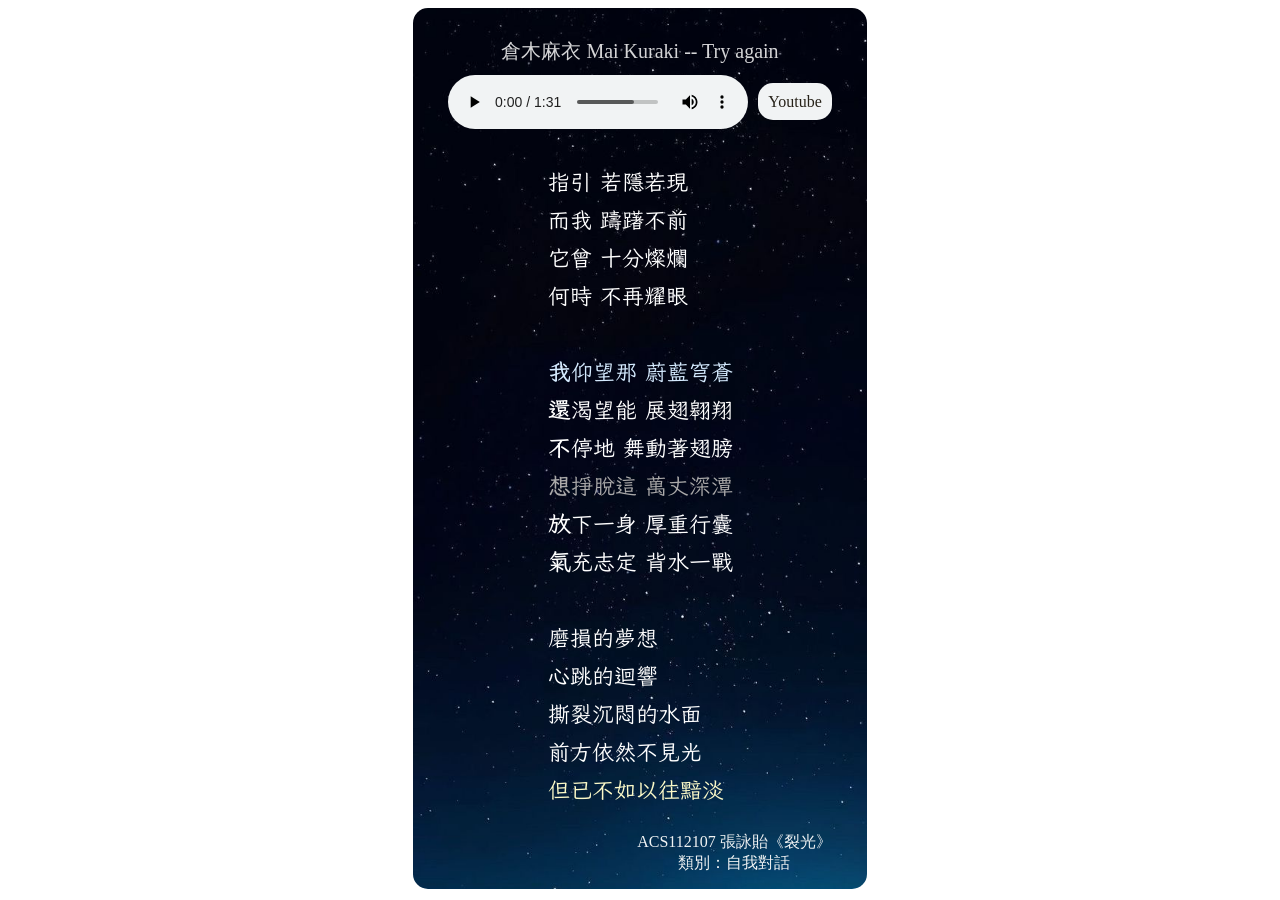
<file: Other/index.html>
<!DOCTYPE html>
<html>
<head>
    <meta charset="UTF-8">
    <meta name="viewport" content="width=device-width, initial-scale=1.0">
    <title>文學與音樂賞析--期中</title>
    <link rel="stylesheet" href="styles.css">
    <script src="script.js"></script>

    <link rel="preconnect" href="https://fonts.googleapis.com">
    <link rel="preconnect" href="https://fonts.gstatic.com" crossorigin>
    <link href="https://fonts.googleapis.com/css2?family=LXGW+WenKai+TC&display=swap" rel="stylesheet">
</head>
<body>

    <div class="container">

        <div class="intro">
            倉木麻衣 Mai Kuraki -- Try again
        </div>

        <div class="audio_area">
            
            <audio controls>
                <source src="TRY_AGAIN.mp3" type="audio/mpeg">
                Your browser does not support the audio element.
            </audio>
            
            <div>
                <a href="#" onclick="openPopup(event)" class="btn">Youtube</a>
            </div>
        </div>

        <div class="poem">

            <p><span>指引 若隱若現</span></p>
            <p><span>而我 躊躇不前</span></p>
            <p><span>它曾 十分燦爛</span></p>
            <p><span>何時 不再耀眼</span></p>

            <br>

            <p style="color:rgb(213, 235, 255)">我<span>仰望那 蔚藍穹蒼</span></p>
            <p>還<span>渴望能 展翅翱翔</span></p>
            <p>不<span>停地 舞動著翅膀</span></p>
            <p style="color: rgb(170, 169, 169);">想<span>掙脫這 萬丈深潭</span></p>
            <p>放<span>下一身 厚重行囊</span></p>
            <p>氣<span>充志定 背水一戰</span></p>

            <br>

            <p><span>磨損的夢想</span></p>
            <p><span>心跳的迴響</span></p>
            <p><span>撕裂沉悶的水面</span></p>
            <p><span>前方依然不見光</span></p>
            <p><span style="color: rgb(252, 250, 200);">但已不如以往黯淡</span></p>
        </div>

        <div class="me">
            ACS112107 張詠貽《裂光》<br>
            類別：自我對話
        </div>
        
    </div>

</body>
</html>
</file>
<file: Other/styles.css>
body {
    display: flex;
    justify-content: center;
    align-items: center;
}

.container {
    display: flex;
    flex-direction: column;
    align-items: center;
    gap: 5px;
    padding: 25px 35px 15px 35px;
    border-radius: 15px;
    background-image: url("sky.jpg");
    background-size: cover;
    background-position: center;
    background-repeat: no-repeat;
}

.audio_area {
    display: flex;
    flex-direction: row;
    justify-content: center;
    align-items: center;
    gap: 10px;
}

.intro {
    color: #fafafad8;
    font-size: 20px;
    margin: 5px;
}

.btn {
    border: none;
    border-radius: 15px;
    background-color: #F1F3F4;
    padding: 10px;
    color: #272219;
    text-decoration: none;
}

.poem {
    font-family: "LXGW WenKai TC", cursive;
    font-weight: 600;
    font-style: normal;
    font-size: 23px;
    color: rgb(255, 255, 255);
    margin-top: 25px;
    margin-bottom: 15px;
}

.poem p {
    margin: 7px;
}

.poem span {
    font-size: 22px;
    font-weight: 500;
}

.me {
    color: #F1F3F4;
    text-align: center;
    align-self: flex-end;
}
</file>
